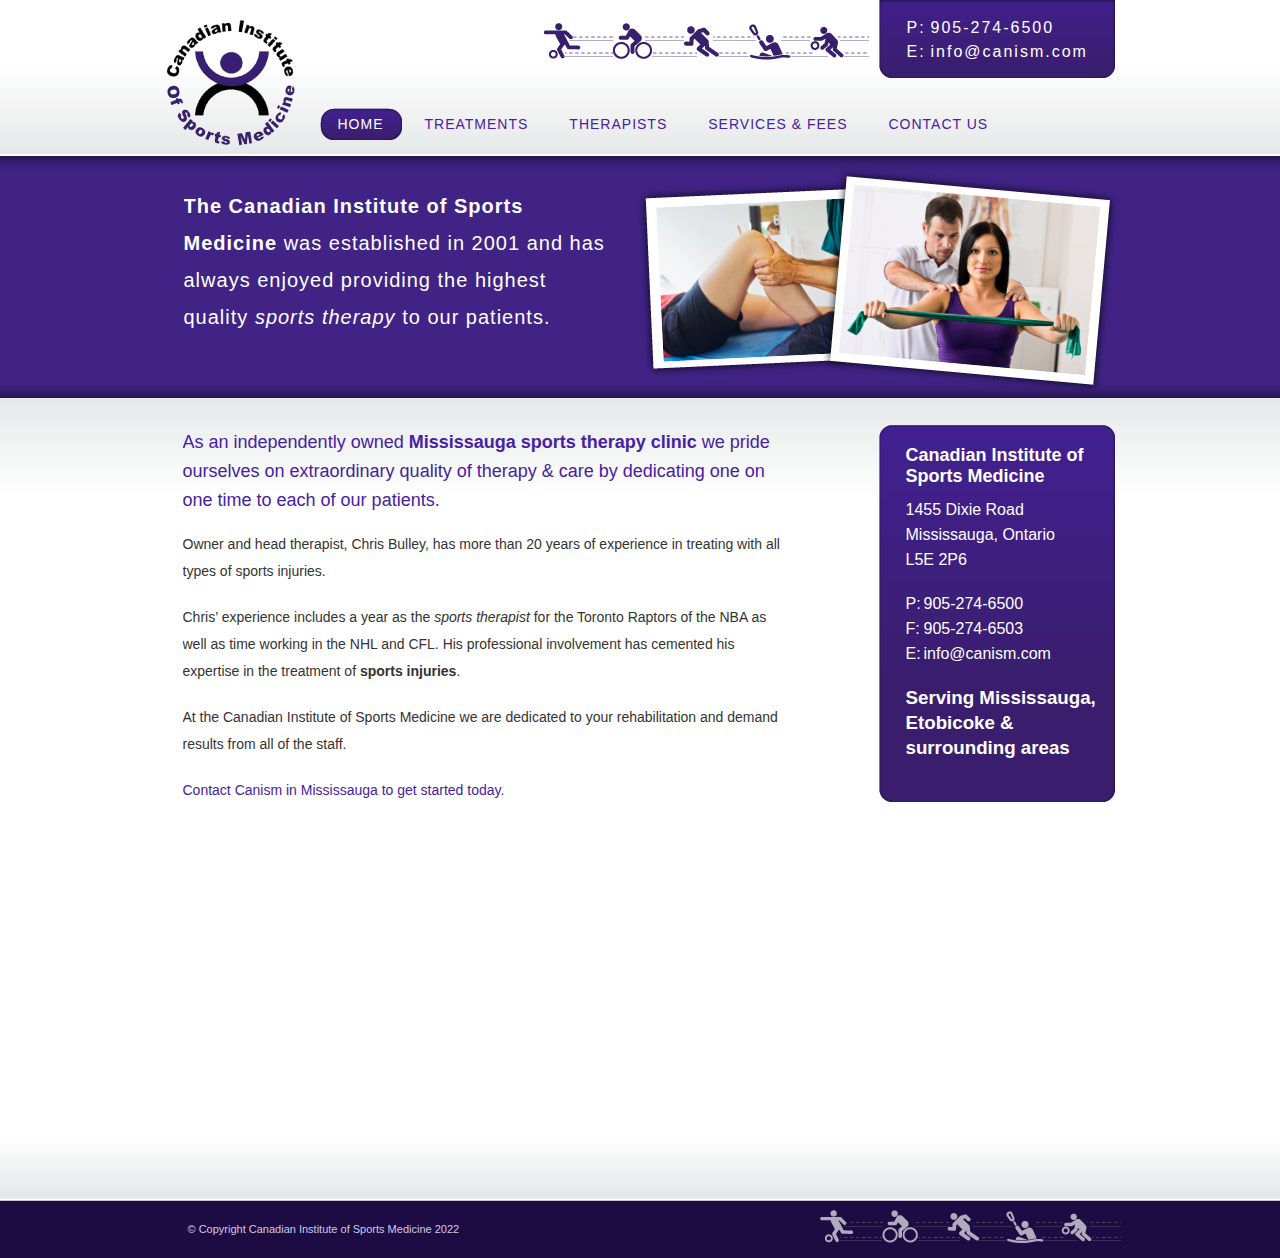
<file: index.html>
<!DOCTYPE html PUBLIC "-//W3C//DTD XHTML 1.0 Strict//EN" "http://www.w3.org/TR/xhtml1/DTD/xhtml1-strict.dtd">
<html xmlns="http://www.w3.org/1999/xhtml">
<head>
	<meta http-equiv="Content-Type" content="text/html; charset=utf-8" />
	<title>Physiotherapy in Mississauga - Canadian Institute of Sports Medicine</title>
	<meta name="description" content="Canadian Institute of Sports Medicine sports injury & physiotherapy clinic located in Mississauaga Ontario helping patients from back pain to massage therapy and much more." />
	<meta name="keywords" content="Canadian Institute of Sports Medicine, CANISM, sports therapy, sports injury clinic, Physiotherapy Clinic" />	
	<link rel="stylesheet" type="text/css" href="css/all.css" />
	<!--[if IE 6]><link rel="stylesheet" type="text/css" href="css/ie.css" /><![endif]-->
	<link rel="shortcut icon" href="favicon.ico" type="image/x-icon">
	<link rel="icon" href="favicon.ico" type="image/x-icon">
	<script type="text/javascript" src="js/jquery-1.4.4.min.js"></script>
	<script type="text/javascript" src="js/main.js"></script>
	<script>console.log("Emran is awesome");</script>
	
</head>
<body>
	<div id="header">
		<div class="holder">
			<h1 class="logo"><a href="http://www.canism.com/" title="Canadian Institute Of Sports Medicine">Canadian Institute Of Sports Medicine - Physiotherapy in Mississauga</a></h1>
			<div class="contact-box">
				<dl>
					<dt>P:</dt>
					<dd>905-274-6500</dd>
					<dt>E:</dt>
					<dd><a href="mailto:&#105;&#110;&#102;&#111;&#064;&#099;&#097;&#110;&#105;&#115;&#109;&#046;&#099;&#111;&#109;" title="Email the Canadian Institute Of Sports Medicine">&#105;&#110;&#102;&#111;&#064;&#099;&#097;&#110;&#105;&#115;&#109;&#046;&#099;&#111;&#109;</a></dd>
				</dl>
				<div class="b">&nbsp;</div>
			</div>
			<ul class="sport-ico">
				<li class="football"><a>football</a></li>
				<li class="cycling"><a>cycling</a></li>
				<li class="athletics"><a>athletics</a></li>
				<li class="canoe"><a>canoe</a></li>
				<li class="backetball"><a>basketball</a></li>
			</ul>
			<ul id="nav">
				<li class="active"><a href="http://www.canism.com/" title="Canadian Institute Of Sports Medicine"><span>Home</span></a></li>
				<li><a href="http://www.canism.com/treatments.html" title="Canadian Institute Of Sports Medicine - Treatments"><span>Treatments</span></a></li>
				<li><a href="http://www.canism.com/therapists.html" title="Canadian Institute Of Sports Medicine - Therapists"><span>Therapists</span></a></li>
				<li><a href="http://www.canism.com/services.html" title="Canadian Institute Of Sports Medicine - Services and Fees"><span>Services &amp; Fees</span></a></li>
				<li><a href="http://www.canism.com/contact.html" title="Canadian Institute Of Sports Medicine - Contact Us"><span>Contact Us</span></a></li>
			</ul>
		</div>
	</div>
	<div class="intro">
		<div class="frame">
			<div class="holder">
				<div class="slide">
					<a title="Massage Therapy"><img class="style1" src="images/massage-therapy.png" width="281" height="204" alt="Massage Therapy" /></a>
					<a title="Sports Physiotherapist"><img class="style2" src="images/sports-physiotherapist.png" width="302" height="229" alt="Physiotherapy in Mississauga" /></a>
				</div>
				<div class="txt">
					
					<p><strong>The Canadian Institute of Sports Medicine</strong> was established in 2001 and has always enjoyed providing the highest quality <em>sports therapy</em> to our patients.</p>
				
				</div>
			</div>
		</div>
	</div>
	<div id="main">
		<div class="main-frame">
			<div class="main-holder">
				<div class="container1">
					<div class="aside">
						<div class="t">&nbsp;</div>
						<div class="c">
							
							<div class="holder">
								<h2>Canadian Institute of Sports Medicine</h2>
								<address>
									1455 Dixie Road<br/>
									Mississauga, Ontario<br/>
									L5E 2P6
								</address>
								<dl class="contact">
									<dt>P:</dt>
									<dd>905-274-6500</dd>
									<dt>F:</dt>
									<dd>905-274-6503</dd>
									<dt>E:</dt>
									<dd><a href="mailto:&#105;&#110;&#102;&#111;&#064;&#099;&#097;&#110;&#105;&#115;&#109;&#046;&#099;&#111;&#109;" title="Email the Canadian Institute of Sports Medicine">&#105;&#110;&#102;&#111;&#064;&#099;&#097;&#110;&#105;&#115;&#109;&#046;&#099;&#111;&#109;</a></dd>
								</dl>
								<h3>Serving Mississauga, Etobicoke & surrounding areas</h3>
							</div>
						
						</div>
						<div class="b">&nbsp;</div>
					</div>
					<div class="txt">
						
						<div class="mark">
							<p>As an independently owned <strong>Mississauga sports therapy clinic</strong> we pride ourselves on extraordinary quality of therapy & care by dedicating one on one time to each of our patients.</p>
						</div>
						<p>Owner and head therapist, Chris Bulley, has more than 20 years of experience in treating with all types of sports injuries. </p>
						
						<p>Chris&rsquo; experience includes a year as the <em>sports therapist</em> for the Toronto Raptors of the NBA as well as time working in the NHL and CFL. 
						His professional involvement has cemented his expertise in the treatment of <strong>sports injuries</strong>.</p>
												
						<p>At the Canadian Institute of Sports Medicine we are dedicated to your rehabilitation and demand results from all of the staff.</p>
					
					
						<p><a href="http://www.canism.com/contact.html">Contact Canism in Mississauga to get started today.</a></p>
						<iframe width="560" height="315" src="https://www.youtube.com/embed/F2PivvGd1mI" frameborder="0" allowfullscreen></iframe>	
					</div>
				</div>
			</div>
		</div>
	</div>
	<div id="footer">
		<ul class="sport2">
			<li class="football"><a>football</a></li>
			<li class="cycling"><a>cycling</a></li>
			<li class="athletics"><a>athletics</a></li>
			<li class="canoe"><a>canoe</a></li>
			<li class="backetball"><a>basketball</a></li>
		</ul>
		<span>&copy; Copyright </span>
		<ul class="listing">
			<li><a href="http://www.canism.com/" title="Canadian Institute of Sports Medicine">Canadian Institute of Sports Medicine 2022</a></li>
		</ul>
	</div>

<script type="text/javascript">
  var _gaq = _gaq || [];
  _gaq.push(['_setAccount', 'UA-23993727-1']);
  _gaq.push(['_trackPageview']);

  (function() {
    var ga = document.createElement('script'); ga.type = 'text/javascript'; ga.async = true;
    ga.src = ('https:' == document.location.protocol ? 'https://ssl' : 'http://www') + '.google-analytics.com/ga.js';
    var s = document.getElementsByTagName('script')[0]; s.parentNode.insertBefore(ga, s);
  })();
</script>

</body>
</html>
</file>
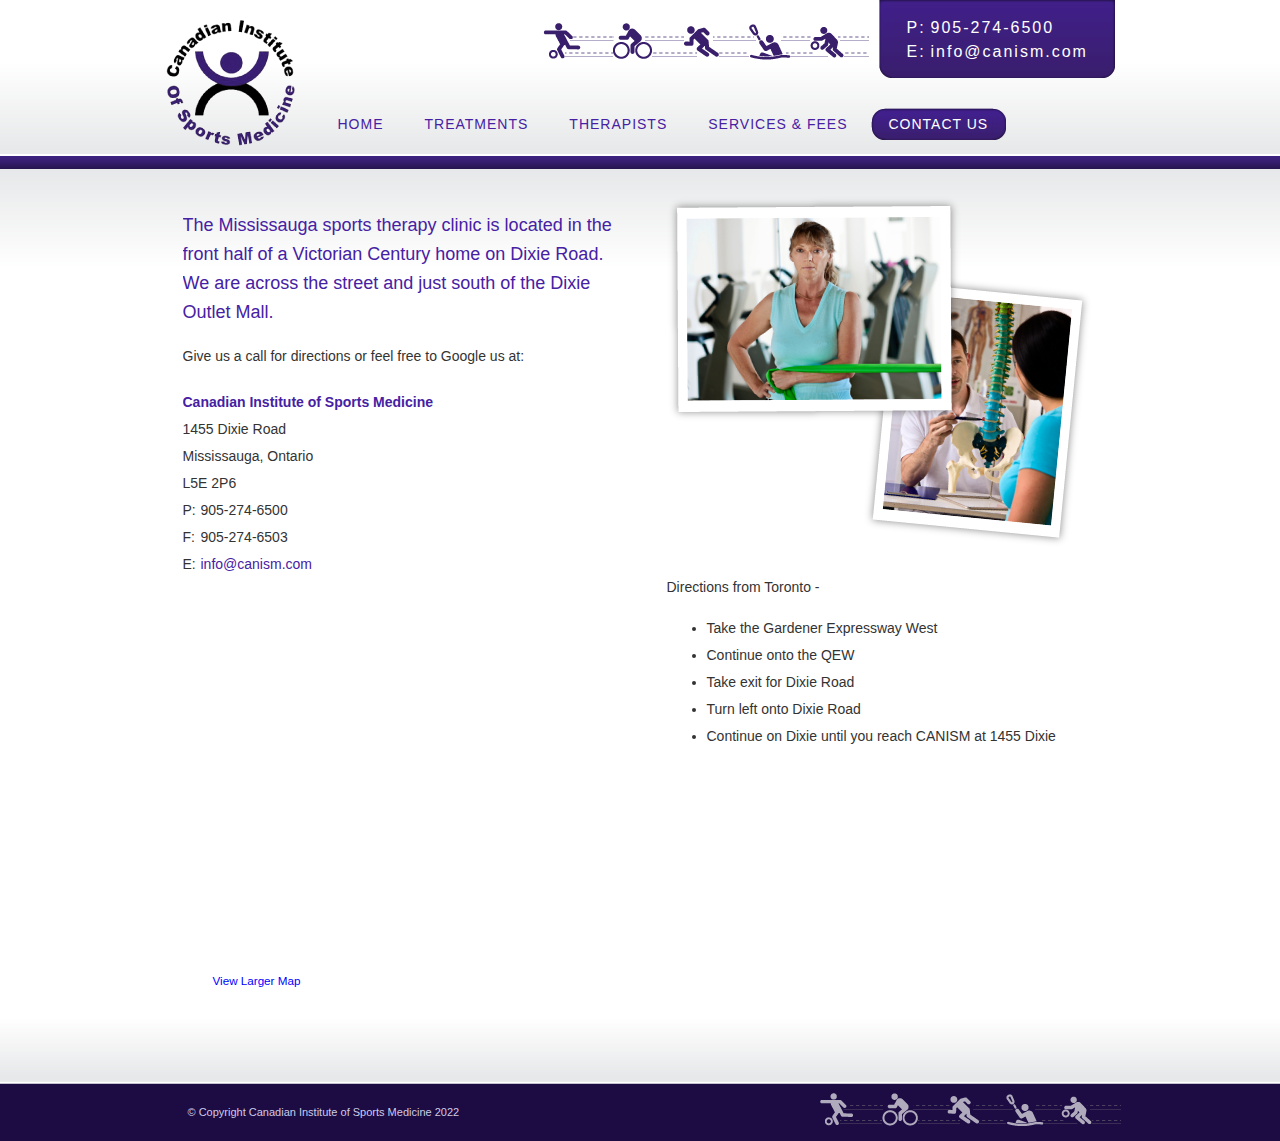
<file: contact.html>
<!DOCTYPE html PUBLIC "-//W3C//DTD XHTML 1.0 Strict//EN" "http://www.w3.org/TR/xhtml1/DTD/xhtml1-strict.dtd">
<html xmlns="http://www.w3.org/1999/xhtml">
<head>
	<meta http-equiv="Content-Type" content="text/html; charset=utf-8" />
	<title>Contact Physiotherapy in Mississauga</title>
	<meta name="description" content="Canadian Institute of Sports Medicine is located at 1455 Dixie Road, Mississauga, Ontario, L5E 2P6." />
	<meta name="keywords" content="Canadian Institute of Sports Medicine, CANISM, sports therapy, sports injury clinic, Physiotherapy Clinic" />
	<link rel="stylesheet" type="text/css" href="css/all.css" />
	<!--[if IE 6]><link rel="stylesheet" type="text/css" href="css/ie.css" /><![endif]-->
	<link rel="shortcut icon" href="http://www.canism.com/favicon.ico" type="image/x-icon">
	<link rel="icon" href="http://www.canism.com/favicon.ico" type="image/x-icon">
	<script type="text/javascript" src="js/jquery-1.4.4.min.js"></script>
	<script type="text/javascript" src="js/main.js"></script>
</head>
<body>
	<div id="header">
		<div class="holder">
			<h1 class="logo"><a href="http://www.canism.com/" title="Canadian Institute Of Sports Medicine">Canadian Institute Of Sports Medicine - Physiotherapy in Mississauga</a></h1>
			<div class="contact-box">
				<dl>
					<dt>P:</dt>
					<dd>905-274-6500</dd>
					<dt>E:</dt>
					<dd><a href="mailto:&#105;&#110;&#102;&#111;&#064;&#099;&#097;&#110;&#105;&#115;&#109;&#046;&#099;&#111;&#109;" title="Email the Canadian Institute Of Sports Medicine">&#105;&#110;&#102;&#111;&#064;&#099;&#097;&#110;&#105;&#115;&#109;&#046;&#099;&#111;&#109;</a></dd>
				</dl>
				<div class="b">&nbsp;</div>
			</div>
			<ul class="sport-ico">
				<li class="football"><a>football</a></li>
				<li class="cycling"><a>cycling</a></li>
				<li class="athletics"><a>athletics</a></li>
				<li class="canoe"><a>canoe</a></li>
				<li class="backetball"><a>basketball</a></li>
			</ul>
			<ul id="nav">
				<li><a href="http://www.canism.com/" title="Canadian Institute Of Sports Medicine - Home"><span>Home</span></a></li>
				<li><a href="http://www.canism.com/treatments.html" title="Canadian Institute Of Sports Medicine - Treatments"><span>Treatments</span></a></li>
				<li><a href="http://www.canism.com/therapists.html" title="Canadian Institute Of Sports Medicine - Therapists"><span>Therapists</span></a></li>
				<li><a href="http://www.canism.com/services.html" title="Canadian Institute Of Sports Medicine - Services and Fees"><span>Services &amp; Fees</span></a></li>
				<li class="active"><a href="http://www.canism.com/contact.html" title="Canadian Institute Of Sports Medicine - Contact Us"><span>Contact Us</span></a></li>
			</ul>
		</div>
	</div>
	<div class="intro">
		<div class="frame">
			<div class="holder"></div>
		</div>
	</div>
	<div id="main">
		<div class="main-frame">
			<div class="main-holder">
				<div class="container5">
					<div class="slide">
						<a title="band stretch"><img class="pr" src="images/mississauga-sports-therapy.png" width="295" height="226" alt="Mississauga Sports Therapy" /></a>
						<a title="spinal column"><img class="style10" src="images/mississauga-athletic-therapy.png" width="229" height="274" alt="Mississauga Athletic Therapy" /></a>
					<div style="clear:both;"></div>
											
						<br/>Directions from Toronto - <br/>
						<ul>
						<li>Take the Gardener Expressway West</li>
						<li>Continue onto the QEW</li>
						<li>Take exit for Dixie Road</li>
						<li>Turn left onto Dixie Road</li>
						<li>Continue on Dixie until you reach CANISM at 1455 Dixie</li>
						</ul>
					</div>
					<div class="txt">
						<div class="mark">
							<p>The Mississauga sports therapy clinic is located in the front half of a Victorian Century home on Dixie Road. We are across the street and just south of the Dixie Outlet Mall.</p>
						</div>
						<p>Give us a call for directions or feel free to Google us at:</p>
						<h3><a href="http://maps.google.com/maps?f=q&source=s_q&hl=en&geocode=&q=1455+Dixie+Road+Mississauga,+Ontario+L5E+2P6&sll=37.09024,-85.605469&sspn=68.558336,52.734375&ie=UTF8&hq=&hnear=1455+Dixie+Rd,+Mississauga,+Peel+Regional+Municipality,+Ontario+L5E+2P5,+Canada&ll=43.592584,-79.562699&spn=0.007848,0.006437&t=h&z=17" title="Map" target="_blank">Canadian Institute of Sports Medicine</a></h3>
						<address>
							<span>1455 Dixie Road</span>
							<span>Mississauga, Ontario</span>
							<span>L5E 2P6</span>
						</address>
						<dl>
							<dt>P:</dt>
							<dd>905-274-6500</dd>
							<dt>F:</dt>
							<dd>905-274-6503</dd>
							<dt>E:</dt>
							<dd><a href="mailto:&#105;&#110;&#102;&#111;&#064;&#099;&#097;&#110;&#105;&#115;&#109;&#046;&#099;&#111;&#109;" title="Email the Canadian Institute of Sports Medicine">&#105;&#110;&#102;&#111;&#064;&#099;&#097;&#110;&#105;&#115;&#109;&#046;&#099;&#111;&#109;</a></dd>
						</dl>

						<div style="padding: 30px;">
							<iframe width="425" height="350" frameborder="0" scrolling="no" marginheight="0" marginwidth="0" src="http://maps.google.com/maps?f=q&amp;source=s_q&amp;hl=en&amp;geocode=&amp;q=1455+Dixie+Road+Mississauga,+Ontario+L5E+2P6&amp;sll=37.09024,-85.605469&amp;sspn=68.558336,52.734375&amp;ie=UTF8&amp;hq=&amp;hnear=1455+Dixie+Rd,+Mississauga,+Peel+Regional+Municipality,+Ontario+L5E+2P5,+Canada&amp;t=h&amp;z=14&amp;vpsrc=0&amp;ll=43.592584,-79.562699&amp;output=embed"></iframe><br />
							<small><a href="http://maps.google.com/maps?f=q&amp;source=embed&amp;hl=en&amp;geocode=&amp;q=1455+Dixie+Road+Mississauga,+Ontario+L5E+2P6&amp;sll=37.09024,-85.605469&amp;sspn=68.558336,52.734375&amp;ie=UTF8&amp;hq=&amp;hnear=1455+Dixie+Rd,+Mississauga,+Peel+Regional+Municipality,+Ontario+L5E+2P5,+Canada&amp;t=h&amp;z=14&amp;vpsrc=0&amp;ll=43.592584,-79.562699" style="color:#0000FF;text-align:left">View Larger Map</a></small>
						</div>

					</div>
				</div>
			</div>
		</div>
	</div>
	<div id="footer">
		<ul class="sport2">
			<li class="football"><a>football</a></li>
			<li class="cycling"><a>cycling</a></li>
			<li class="athletics"><a>athletics</a></li>
			<li class="canoe"><a>canoe</a></li>
			<li class="backetball"><a>basketball</a></li>
		</ul>
		<span>&copy; Copyright </span>
		<ul class="listing">
			<li><a href="http://www.canism.com/" title="Canadian Institute of Sports Medicine">Canadian Institute of Sports Medicine 2022</a></li>
		</ul>
	</div>

<script type="text/javascript">
  var _gaq = _gaq || [];
  _gaq.push(['_setAccount', 'UA-23993727-1']);
  _gaq.push(['_trackPageview']);

  (function() {
    var ga = document.createElement('script'); ga.type = 'text/javascript'; ga.async = true;
    ga.src = ('https:' == document.location.protocol ? 'https://ssl' : 'http://www') + '.google-analytics.com/ga.js';
    var s = document.getElementsByTagName('script')[0]; s.parentNode.insertBefore(ga, s);
  })();
</script>

</body>
</html>
</file>
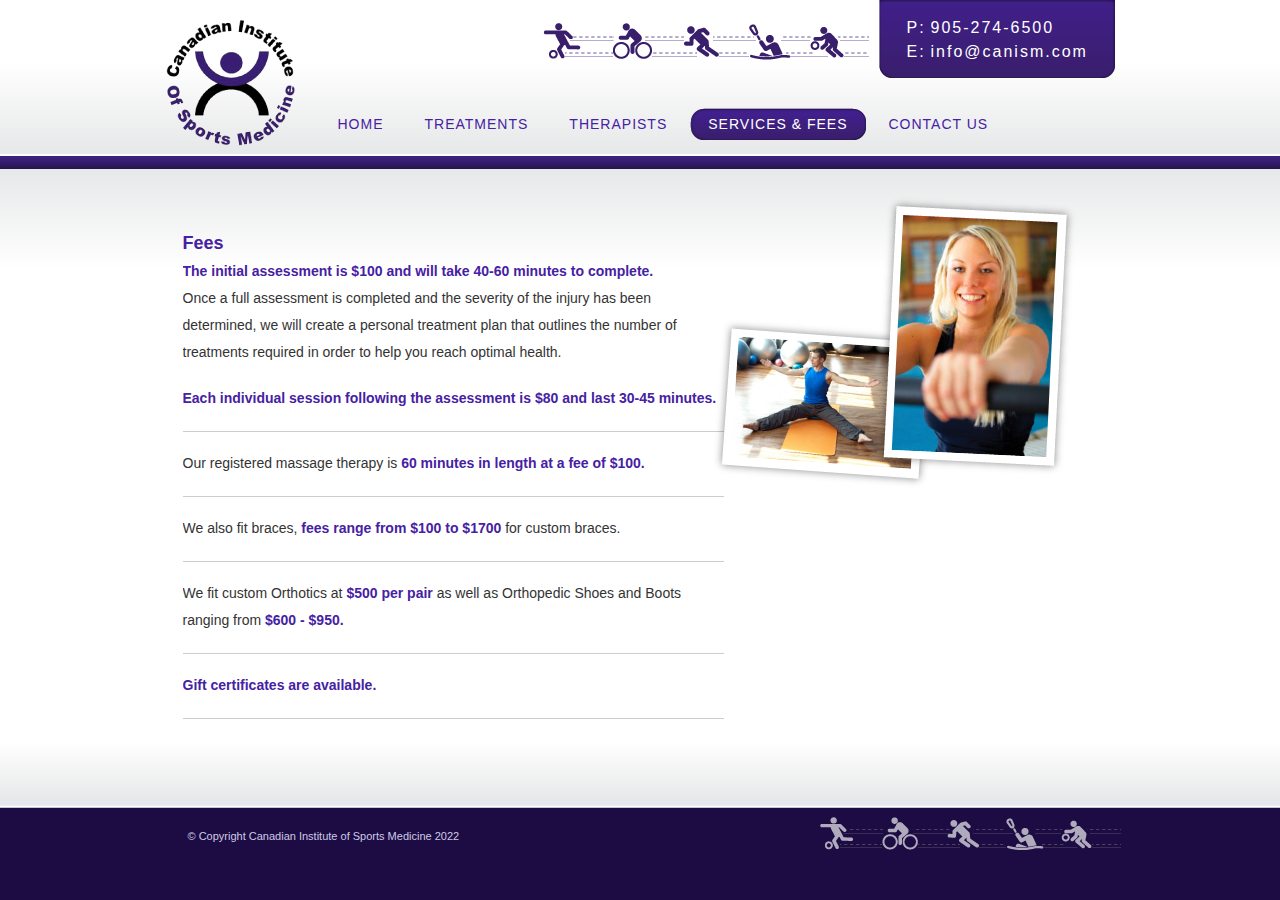
<file: services.html>
<!DOCTYPE html PUBLIC "-//W3C//DTD XHTML 1.0 Strict//EN" "http://www.w3.org/TR/xhtml1/DTD/xhtml1-strict.dtd">
<html xmlns="http://www.w3.org/1999/xhtml">
<head>
	<meta http-equiv="Content-Type" content="text/html; charset=utf-8" />
	<title>Athletic Therapy - Canadian Institute of Sports Medicine</title>
	<meta name="description" content="Canadian Institute of Sports Medicine is the first clinic to offer membership to its clients." />
	<meta name="keywords" content="Canadian Institute of Sports Medicine, CANISM, sports therapy, sports injury clinic, Physiotherapy Clinic" />	
	<link rel="stylesheet" type="text/css" href="css/all.css" />
	<!--[if IE 6]><link rel="stylesheet" type="text/css" href="css/ie.css" /><![endif]-->
	<link rel="shortcut icon" href="http://www.canism.com/favicon.ico" type="image/x-icon">
	<link rel="icon" href="http://www.canism.com/favicon.ico" type="image/x-icon">
	<script type="text/javascript" src="js/jquery-1.4.4.min.js"></script>
	<script type="text/javascript" src="js/main.js"></script>
</head>
<body>
	<div id="header">
		<div class="holder">
			<h1 class="logo"><a href="http://www.canism.com/" title="Canadian Institute Of Sports Medicine">Canadian Institute Of Sports Medicine - Physiotherapy in Mississauga</a></h1>
			<div class="contact-box">
				<dl>
					<dt>P:</dt>
					<dd>905-274-6500</dd>
					<dt>E:</dt>
					<dd><a href="mailto:&#105;&#110;&#102;&#111;&#064;&#099;&#097;&#110;&#105;&#115;&#109;&#046;&#099;&#111;&#109;" title="Email the Canadian Institute Of Sports Medicine">&#105;&#110;&#102;&#111;&#064;&#099;&#097;&#110;&#105;&#115;&#109;&#046;&#099;&#111;&#109;</a></dd>
				</dl>
				<div class="b">&nbsp;</div>
			</div>
			<ul class="sport-ico">
				<li class="football"><a>football</a></li>
				<li class="cycling"><a>cycling</a></li>
				<li class="athletics"><a>athletics</a></li>
				<li class="canoe"><a>canoe</a></li>
				<li class="backetball"><a>basketball</a></li>
			</ul>
			<ul id="nav">
				<li><a href="http://www.canism.com/" title="Canadian Institute Of Sports Medicine - Home"><span>Home</span></a></li>
				<li><a href="http://www.canism.com/treatments.html" title="Canadian Institute Of Sports Medicine - Treatments"><span>Treatments</span></a></li>
				<li><a href="http://www.canism.com/therapists.html" title="Canadian Institute Of Sports Medicine - Therapists"><span>Therapists</span></a></li>
				<li class="active"><a href="http://www.canism.com/services.html" title="Canadian Institute Of Sports Medicine - Services and Fees"><span>Services &amp; Fees</span></a></li>
				<li><a href="http://www.canism.com/contact.html" title="Canadian Institute Of Sports Medicine - Contact Us"><span>Contact Us</span></a></li>
			</ul>
		</div>
	</div>
	<div class="intro">
		<div class="frame">
			<div class="holder"></div>
		</div>
	</div>
	<div id="main">
		<div class="main-frame">
			<div class="main-holder">			
				<div class="container4">
					<div class="slide">
						<a title="Massage Therapy Etobicoke"><img class="style8" src="images/massage-therapy-etobicoke.png" width="226" height="169" alt="Massage Therapy Etobicoke" /></a>
						<a title="Sports Physiotherapy"><img class="style9" src="images/sports-physiotherapy.png" width="203" height="280" alt="Sports Physiotherapy" /></a>
					</div>
					<div class="txt1">
						<h2>Fees</h2>
						<strong class="violet">The initial assessment is $100 and will take 40-60 minutes to complete.</strong>
						<p>Once a full assessment is completed and the severity of the injury has been determined, we will create a personal treatment plan that outlines the number of treatments required in order to help you reach optimal health.</p>
						<p><strong class="violet">Each individual session following the assessment is $80 and last 30-45 minutes.</strong></p>
						<hr />
						<p>Our registered massage therapy is <strong class="violet">60 minutes in length at a fee of $100.</strong></p>
						<hr />
						<p>We also fit braces, <strong class="violet">fees range from $100 to $1700</strong> for custom braces.</p>
						<hr />
						<p>We fit custom Orthotics at <strong class="violet">$500 per pair</strong> as well as Orthopedic Shoes and Boots ranging from <strong class="violet">$600 - $950.</strong></p>
						<hr />
						<p><strong class="violet">Gift certificates are available.</strong></p>
						<hr />
					</div>
				</div>		
			</div>
		</div>
	</div>
	<div id="footer">
		<ul class="sport2">
			<li class="football"><a>football</a></li>
			<li class="cycling"><a>cycling</a></li>
			<li class="athletics"><a>athletics</a></li>
			<li class="canoe"><a>canoe</a></li>
			<li class="backetball"><a>basketball</a></li>
		</ul>
		<span>&copy; Copyright </span>
		<ul class="listing">
			<li><a href="http://www.canism.com/" title="Canadian Institute of Sports Medicine">Canadian Institute of Sports Medicine 2022</a></li>
		</ul>
	</div>

<script type="text/javascript">
  var _gaq = _gaq || [];
  _gaq.push(['_setAccount', 'UA-23993727-1']);
  _gaq.push(['_trackPageview']);

  (function() {
    var ga = document.createElement('script'); ga.type = 'text/javascript'; ga.async = true;
    ga.src = ('https:' == document.location.protocol ? 'https://ssl' : 'http://www') + '.google-analytics.com/ga.js';
    var s = document.getElementsByTagName('script')[0]; s.parentNode.insertBefore(ga, s);
  })();
</script>

</body>
</html>
</file>
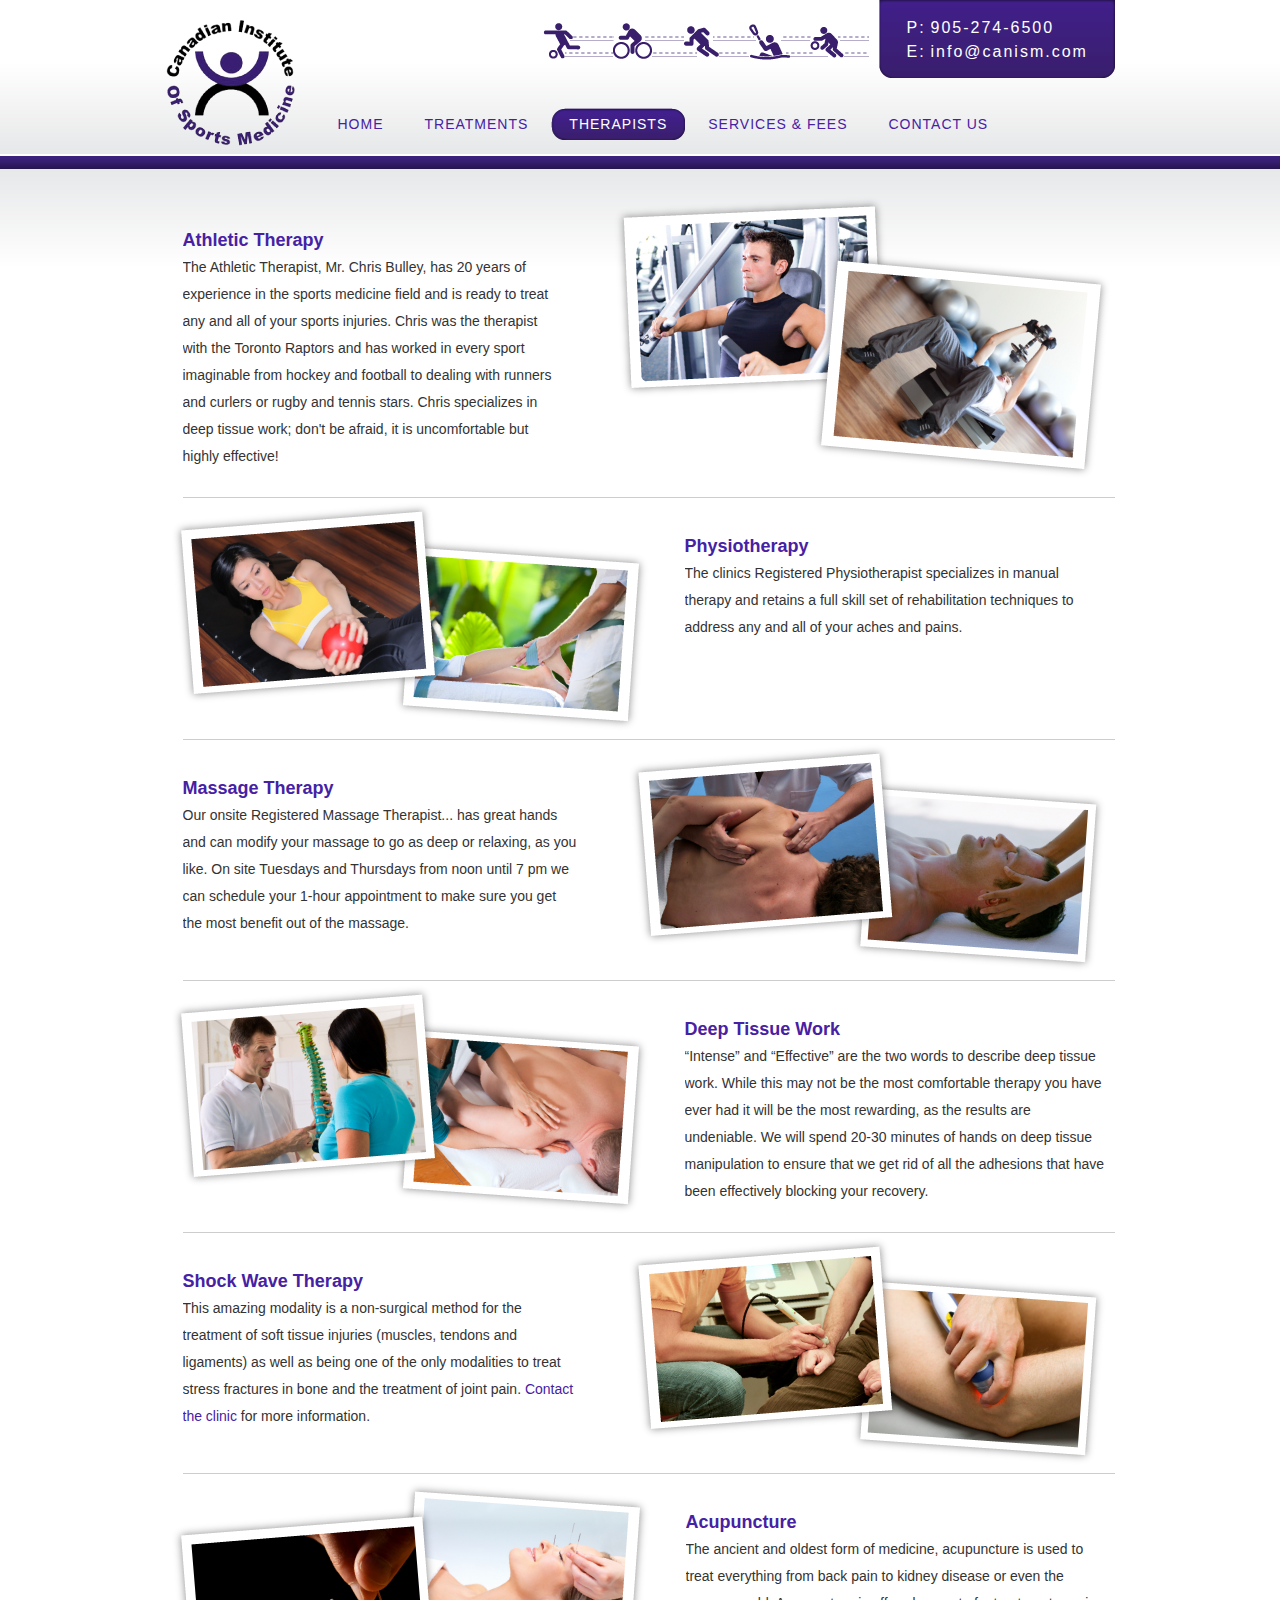
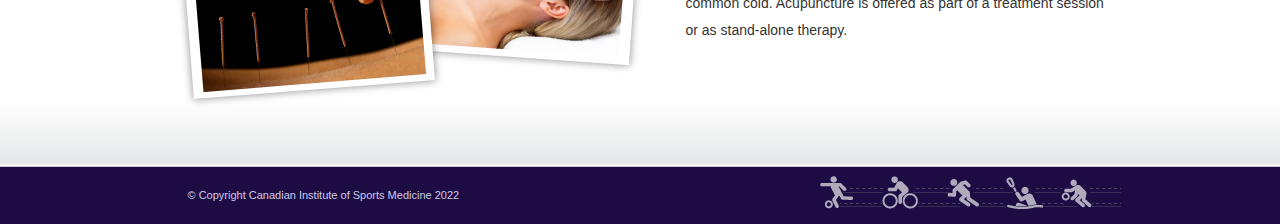
<file: therapists.html>
<!DOCTYPE html PUBLIC "-//W3C//DTD XHTML 1.0 Strict//EN" "http://www.w3.org/TR/xhtml1/DTD/xhtml1-strict.dtd">
<html xmlns="http://www.w3.org/1999/xhtml">
<head>
	<meta http-equiv="Content-Type" content="text/html; charset=utf-8" />
	<title>Sports Theraphy - Canadian Institute of Sports Medicine</title>
	<meta name="description" content="Chris Bulley the athletic therapist has 20 years of experience helping patients with physiotherapy and sports injuries." />
	<meta name="keywords" content="Canadian Institute of Sports Medicine, CANISM, sports therapy, sports injury clinic, Physiotherapy Clinic" />	
	<link rel="stylesheet" type="text/css" href="css/all.css" />
	<!--[if IE 6]><link rel="stylesheet" type="text/css" href="css/ie.css" /><![endif]-->
	<link rel="shortcut icon" href="http://www.canism.com/favicon.ico" type="image/x-icon">
	<link rel="icon" href="http://www.canism.com/favicon.ico" type="image/x-icon">
	<script type="text/javascript" src="js/jquery-1.4.4.min.js"></script>
	<script type="text/javascript" src="js/main.js"></script>
</head>
<body>
	<div id="header">
		<div class="holder">
			<h1 class="logo"><a href="http://www.canism.com/" title="Canadian Institute Of Sports Medicine">Canadian Institute Of Sports Medicine - Physiotherapy in Mississauga</a></h1>
			<div class="contact-box">
				<dl>
					<dt>P:</dt>
					<dd>905-274-6500</dd>
					<dt>E:</dt>
					<dd><a href="mailto:&#105;&#110;&#102;&#111;&#064;&#099;&#097;&#110;&#105;&#115;&#109;&#046;&#099;&#111;&#109;" title="Email the Canadian Institute Of Sports Medicine">&#105;&#110;&#102;&#111;&#064;&#099;&#097;&#110;&#105;&#115;&#109;&#046;&#099;&#111;&#109;</a></dd>
				</dl>
				<div class="b">&nbsp;</div>
			</div>
			<ul class="sport-ico">
				<li class="football"><a>football</a></li>
				<li class="cycling"><a>cycling</a></li>
				<li class="athletics"><a>athletics</a></li>
				<li class="canoe"><a>canoe</a></li>
				<li class="backetball"><a>basketball</a></li>
			</ul>
			<ul id="nav">
				<li><a href="http://www.canism.com/" title="Canadian Institute Of Sports Medicine - Home"><span>Home</span></a></li>
				<li><a href="http://www.canism.com/treatments.html" title="Canadian Institute Of Sports Medicine - Treatments"><span>Treatments</span></a></li>
				<li class="active"><a href="http://www.canism.com/therapists.html" title="Canadian Institute Of Sports Medicine - Therapists"><span>Therapists</span></a></li>
				<li><a href="http://www.canism.com/services.html" title="Canadian Institute Of Sports Medicine - Services and Fees"><span>Services &amp; Fees</span></a></li>
				<li><a href="http://www.canism.com/contact.html" title="Canadian Institute Of Sports Medicine - Contact Us"><span>Contact Us</span></a></li>
			</ul>
		</div>
	</div>
	<div class="intro">
		<div class="frame">
			<div class="holder"></div>
		</div>
	</div>
	<div id="main">
		<div class="main-frame">
			<div class="main-holder">
				<div class="container3">
					<div class="slide">
						<a title="Press Machine"><img src="images/img05.png" width="278" height="202" alt="Press Machine" /></a>
						<a title="Dumbbell Press"><img class="style3" src="images/img06.png" width="298" height="228" alt="Dumbbell Press" /></a>
					</div>
					<div class="txt">
						<h2>Athletic Therapy</h2>
						<p>The Athletic Therapist, Mr. Chris Bulley, has 20 years of experience in the sports medicine field and is ready to treat any and all of your sports injuries. Chris was the therapist with the Toronto Raptors and has worked in every sport imaginable from hockey and football to dealing with runners and curlers  or rugby and tennis stars. Chris specializes in deep tissue work; don't be afraid, it is uncomfortable but highly effective!</p>
					</div>
				</div>
				<hr />
				<div class="container3">
					<div class="slide slide-alignleft">
						<a title="Ball Exercise"><img class="pr" src="images/img07.png" width="274" height="202" alt="Ball Exercise" /></a>
						<a title="Ankle Therapy"><img class="style4" src="images/img08.png" width="256" height="193" alt="Ankle Therapy" /></a>
					</div>
					<div class="txt">
						<h2>Physiotherapy</h2>
						<p>The clinics Registered Physiotherapist specializes in manual therapy and retains a full skill set of rehabilitation techniques to address any and all of your aches and pains.</p>
					</div>
				</div>
				<hr />
				<div class="container3">
					<div class="slide">
						<a title="Shoulder Massage"><img class="pr" src="images/img09.png" width="273" height="202" alt="Shoulder Massage" /></a>
						<a title="Cranial Massage"><img class="style5" src="images/img10.png" width="255" height="193" alt="Cranial Massage" /></a>
					</div>
					<div class="txt">
						<h2>Massage Therapy</h2>
						<p>Our onsite Registered Massage Therapist... has great hands and can modify your massage to go as deep or relaxing, as you like. On site Tuesdays and Thursdays from noon until 7 pm we can schedule your 1-hour appointment to make sure you get the most benefit out of the massage.</p>
					</div>
				</div>
				<hr />
				<div class="container3">
					<div class="slide slide-alignleft">
						<a title="Spine Explanation"><img class="pr" src="images/img11.png" width="274" height="202" alt="Spine Explanation" /></a>
						<a title="Deep Tissue Shoulder Work"><img class="style4" src="images/img12.png" width="256" height="193" alt="Deep Tissue Shoulder Work" /></a>
					</div>
					<div class="txt">
						<h2>Deep Tissue Work</h2>
						<p>&ldquo;Intense&rdquo; and &ldquo;Effective&rdquo; are the two words to describe deep tissue work. While this may not be the most comfortable therapy you have ever had it will be the most rewarding, as the results are undeniable. We will spend 20-30 minutes of hands on deep tissue manipulation to ensure that we get rid of all the adhesions that have been effectively blocking your recovery.</p>
					</div>
				</div>
				<hr />
				<div class="container3">
					<div class="slide">
						<a title="Wrist Therapy"><img class="pr" src="images/img13.png" width="273" height="202" alt="Wrist Therapy" /></a>
						<a title="Elbow Therapy"><img class="style5" src="images/img14.png" width="255" height="193" alt="Elbow Therapy" /></a>
					</div>
					<div class="txt">
						<h2>Shock Wave Therapy</h2>
						<p>This amazing modality is a non-surgical method for the treatment of soft tissue injuries (muscles, tendons and ligaments) as well as being one of the only modalities to treat stress fractures in bone and the treatment of joint pain. <a href="contact.html" title="Contact The Canadian Institute Of Sports Medicine">Contact the clinic</a> for more information.</p>
					</div>
				</div>
				<hr />
				<div class="container3">
					<div class="slide slide-alignleft">
						<a title="accupunctre needles"><img class="pr style6" src="images/img15.png" width="274" height="202" alt="accupunctre needles" /></a>
						<a title="facial accupunctre"><img class="style7" src="images/img16.png" width="256" height="193" alt="facial accupunctre" /></a>
					</div>
					<div class="txt">
						<h2>Acupuncture</h2>
						<p>The ancient and oldest form of medicine, acupuncture is used to treat everything from back pain to kidney disease or even the common cold. Acupuncture is offered as part of a treatment session or as stand-alone therapy.</p>
					</div>
				</div>
			</div>
		</div>
	</div>
	<div id="footer">
		<ul class="sport2">
			<li class="football"><a>football</a></li>
			<li class="cycling"><a>cycling</a></li>
			<li class="athletics"><a>athletics</a></li>
			<li class="canoe"><a>canoe</a></li>
			<li class="backetball"><a>basketball</a></li>
		</ul>
		<span>&copy; Copyright </span>
		<ul class="listing">
			<li><a href="http://www.canism.com/" title="Canadian Institute of Sports Medicine">Canadian Institute of Sports Medicine 2022</a></li>
		</ul>
	</div>

<script type="text/javascript">
  var _gaq = _gaq || [];
  _gaq.push(['_setAccount', 'UA-23993727-1']);
  _gaq.push(['_trackPageview']);

  (function() {
    var ga = document.createElement('script'); ga.type = 'text/javascript'; ga.async = true;
    ga.src = ('https:' == document.location.protocol ? 'https://ssl' : 'http://www') + '.google-analytics.com/ga.js';
    var s = document.getElementsByTagName('script')[0]; s.parentNode.insertBefore(ga, s);
  })();
</script>

</body>
</html>
</file>
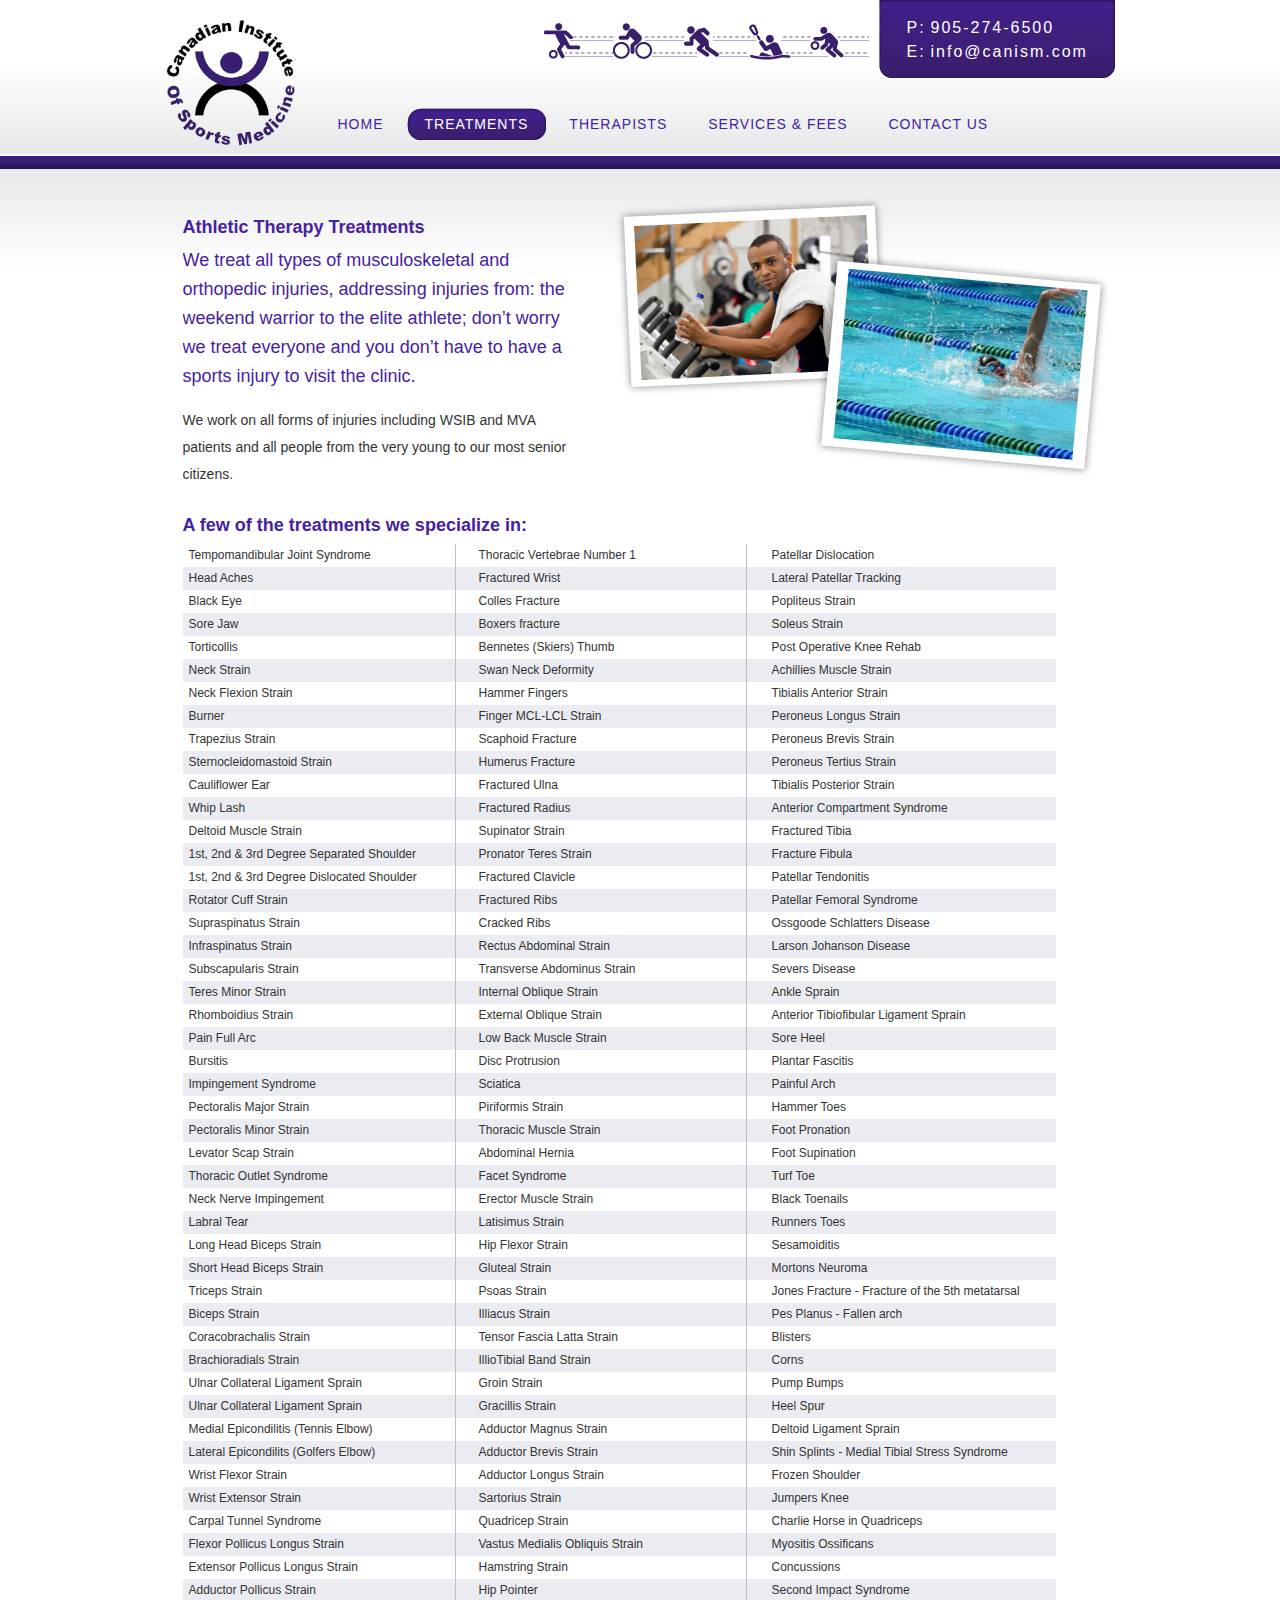
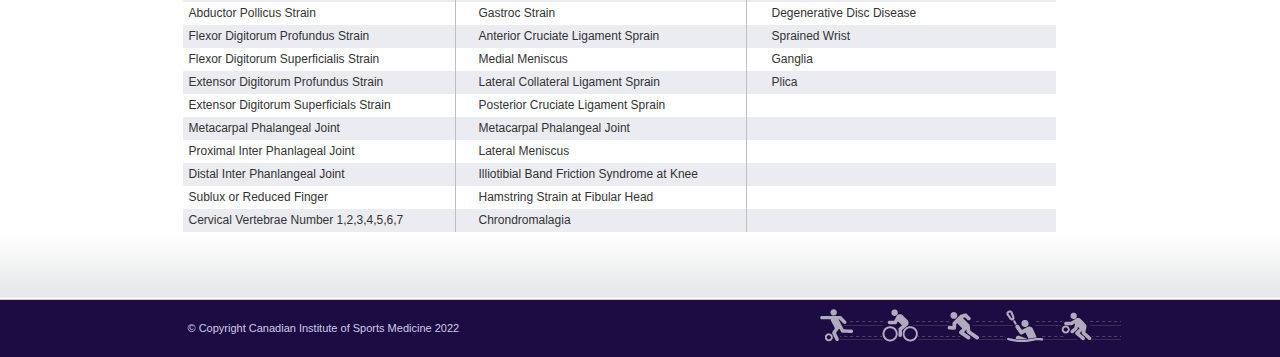
<file: treatments.html>
<!DOCTYPE html PUBLIC "-//W3C//DTD XHTML 1.0 Strict//EN" "http://www.w3.org/TR/xhtml1/DTD/xhtml1-strict.dtd">
<html xmlns="http://www.w3.org/1999/xhtml">
<head>
	<meta http-equiv="Content-Type" content="text/html; charset=utf-8" />
	<title>Sports Physiotherapy Treatments - Canadian Institute of Sports Medicine</title>
	<meta name="description" content="Athletic therapy treatments are provided by Canadian Institute of Sports Medicine for physiotherapy & sports injuries." />
	<meta name="keywords" content="Canadian Institute of Sports Medicine, CANISM, sports therapy, sports injury clinic, Physiotherapy Clinic" />
	<link rel="stylesheet" type="text/css" href="css/all.css" />
	<!--[if IE 6]><link rel="stylesheet" type="text/css" href="css/ie.css" /><![endif]-->
	<link rel="shortcut icon" href="http://www.canism.com/favicon.ico" type="image/x-icon">
	<link rel="icon" href="http://www.canism.com/favicon.ico" type="image/x-icon">
	<script type="text/javascript" src="js/jquery-1.4.4.min.js"></script>
	<script type="text/javascript" src="js/main.js"></script>
</head>
<body>
	<div id="header">
		<div class="holder">
			<h1 class="logo"><a href="http://www.canism.com/" title="Canadian Institute Of Sports Medicine">Canadian Institute Of Sports Medicine - Physiotherapy in Mississauga</a></h1>
			<div class="contact-box">
				<dl>
					<dt>P:</dt>
					<dd>905-274-6500</dd>
					<dt>E:</dt>
					<dd><a href="mailto:&#105;&#110;&#102;&#111;&#064;&#099;&#097;&#110;&#105;&#115;&#109;&#046;&#099;&#111;&#109;" title="Email the Canadian Institute Of Sports Medicine">&#105;&#110;&#102;&#111;&#064;&#099;&#097;&#110;&#105;&#115;&#109;&#046;&#099;&#111;&#109;</a></dd>
				</dl>
				<div class="b">&nbsp;</div>
			</div>
			<ul class="sport-ico">
				<li class="football"><a>football</a></li>
				<li class="cycling"><a>cycling</a></li>
				<li class="athletics"><a>athletics</a></li>
				<li class="canoe"><a>canoe</a></li>
				<li class="backetball"><a>basketball</a></li>
			</ul>
			<ul id="nav">
				<li><a href="http://www.canism.com/" title="Canadian Institute Of Sports Medicine - Home"><span>Home</span></a></li>
				<li class="active"><a href="http://www.canism.com/treatments.html" title="Canadian Institute Of Sports Medicine - Treatments"><span>Treatments</span></a></li>
				<li><a href="http://www.canism.com/therapists.html" title="Canadian Institute Of Sports Medicine - Therapists"><span>Therapists</span></a></li>
				<li><a href="http://www.canism.com/services.html" title="Canadian Institute Of Sports Medicine - Services and Fees"><span>Services &amp; Fees</span></a></li>
				<li><a href="http://www.canism.com/contact.html" title="Canadian Institute Of Sports Medicine - Contact Us"><span>Contact Us</span></a></li>
			</ul>
		</div>
	</div>
	<div class="intro">
		<div class="frame">
			<div class="holder"></div>
		</div>
	</div>
	<div id="main">
		<div class="main-frame">
			<div class="main-holder">
				<div class="container2">
					<div class="slide">
						<a title="Athletic Therapist"><img src="images/athletic-therapist.png" width="278" height="201" alt="Athletic Therapist" /></a>
						<a title="Back Pain"><img class="style3" src="images/back-pain.png" width="298" height="228" alt="Back Pain" /></a>
					</div>
					<div class="txt">
						<h2>Athletic Therapy Treatments</h2>
						<div class="mark">
							
							<p>We treat all types of musculoskeletal and orthopedic injuries, addressing injuries from:  the weekend warrior to the elite athlete; don&rsquo;t worry we treat everyone and you don&rsquo;t have to have a sports injury to visit the clinic.</p>
						
						</div>
						<p>We work on all forms of injuries including WSIB and MVA patients and all people from the very young to our most senior citizens.</p>
					</div>
				</div>
				<h2>A few of the treatments we specialize in:</h2>
				<table class="table-list">
					<tr>
						<td class="style1">Tempomandibular Joint Syndrome</td>
						<td class="style2">Thoracic Vertebrae Number 1</td>
						<td class="style3">Patellar Dislocation</td>
					</tr>
					<tr class="grey">
						<td class="style1">Head Aches</td>
						<td class="style2">Fractured Wrist</td>
						<td class="style3">Lateral Patellar Tracking</td>
					</tr>
					<tr>
						<td class="style1">Black Eye</td>
						<td class="style2">Colles Fracture</td>
						<td class="style3">Popliteus Strain</td>
					</tr>
					<tr class="grey">
						<td class="style1">Sore Jaw</td>
						<td class="style2">Boxers fracture</td>
						<td class="style3">Soleus Strain</td>
					</tr>
					<tr>
						<td class="style1">Torticollis</td>
						<td class="style2">Bennetes (Skiers) Thumb</td>
						<td class="style3">Post Operative Knee Rehab</td>
					</tr>
					<tr class="grey">
						<td class="style1">Neck Strain</td>
						<td class="style2">Swan Neck Deformity</td>
						<td class="style3">Achillies Muscle Strain</td>
					</tr>
					<tr>
						<td class="style1">Neck Flexion Strain</td>
						<td class="style2">Hammer Fingers</td>
						<td class="style3">Tibialis Anterior Strain</td>
					</tr>
					<tr class="grey">
						<td class="style1">Burner</td>
						<td class="style2">Finger MCL-LCL Strain</td>
						<td class="style3">Peroneus Longus Strain</td>
					</tr>
					<tr>
						<td class="style1">Trapezius Strain</td>
						<td class="style2">Scaphoid Fracture</td>
						<td class="style3">Peroneus Brevis Strain</td>
					</tr>
					<tr class="grey">
						<td class="style1">Sternocleidomastoid Strain</td>
						<td class="style2">Humerus Fracture</td>
						<td class="style3">Peroneus Tertius Strain</td>
					</tr>
					<tr>
						<td class="style1">Cauliflower Ear</td>
						<td class="style2">Fractured Ulna</td>
						<td class="style3">Tibialis Posterior Strain</td>
					</tr>
					<tr class="grey">
						<td class="style1">Whip Lash</td>
						<td class="style2">Fractured Radius</td>
						<td class="style3">Anterior Compartment Syndrome</td>
					</tr>
					<tr>
						<td class="style1">Deltoid Muscle Strain</td>
						<td class="style2">Supinator Strain</td>
						<td class="style3">Fractured Tibia</td>
					</tr>
					<tr class="grey">
						<td class="style1">1st, 2nd &amp; 3rd Degree Separated Shoulder</td>
						<td class="style2">Pronator Teres Strain</td>
						<td class="style3">Fracture Fibula</td>
					</tr>
					<tr>
						<td class="style1">1st, 2nd &amp; 3rd Degree Dislocated Shoulder</td>
						<td class="style2">Fractured Clavicle</td>
						<td class="style3">Patellar Tendonitis</td>
					</tr>
					<tr class="grey">
						<td class="style1">Rotator Cuff Strain</td>
						<td class="style2">Fractured Ribs</td>
						<td class="style3">Patellar Femoral Syndrome</td>
					</tr>
					<tr>
						<td class="style1">Supraspinatus Strain</td>
						<td class="style2">Cracked Ribs</td>
						<td class="style3">Ossgoode Schlatters Disease</td>
					</tr>
					<tr class="grey">
						<td class="style1">Infraspinatus Strain</td>
						<td class="style2">Rectus Abdominal Strain</td>
						<td class="style3">Larson Johanson Disease</td>
					</tr>
					<tr>
						<td class="style1">Subscapularis Strain</td>
						<td class="style2">Transverse Abdominus Strain</td>
						<td class="style3">Severs Disease</td>
					</tr>
					<tr class="grey">
						<td class="style1">Teres Minor Strain</td>
						<td class="style2">Internal Oblique Strain</td>
						<td class="style3">Ankle Sprain</td>
					</tr>
					<tr>
						<td class="style1">Rhomboidius Strain</td>
						<td class="style2">External Oblique Strain</td>
						<td class="style3">Anterior Tibiofibular Ligament Sprain</td>
					</tr>
					<tr class="grey">
						<td class="style1">Pain Full Arc</td>
						<td class="style2">Low Back Muscle Strain</td>
						<td class="style3">Sore Heel</td>
					</tr>
					<tr>
						<td class="style1">Bursitis</td>
						<td class="style2">Disc Protrusion</td>
						<td class="style3">Plantar Fascitis</td>
					</tr>
					<tr class="grey">
						<td class="style1">Impingement Syndrome</td>
						<td class="style2">Sciatica</td>
						<td class="style3">Painful Arch</td>
					</tr>
					<tr>
						<td class="style1">Pectoralis Major Strain</td>
						<td class="style2">Piriformis Strain</td>
						<td class="style3">Hammer Toes</td>
					</tr>
					<tr class="grey">
						<td class="style1">Pectoralis Minor Strain</td>
						<td class="style2">Thoracic Muscle Strain</td>
						<td class="style3">Foot Pronation</td>
					</tr>
					<tr>
						<td class="style1">Levator Scap Strain</td>
						<td class="style2">Abdominal Hernia</td>
						<td class="style3">Foot Supination</td>
					</tr>
					<tr class="grey">
						<td class="style1">Thoracic Outlet Syndrome</td>
						<td class="style2">Facet Syndrome</td>
						<td class="style3">Turf Toe</td>
					</tr>
					<tr>
						<td class="style1">Neck Nerve Impingement</td>
						<td class="style2">Erector Muscle Strain</td>
						<td class="style3">Black Toenails</td>
					</tr>
					<tr class="grey">
						<td class="style1">Labral Tear</td>
						<td class="style2">Latisimus Strain</td>
						<td class="style3">Runners Toes</td>
					</tr>
					<tr>
						<td class="style1">Long Head Biceps Strain</td>
						<td class="style2">Hip Flexor Strain</td>
						<td class="style3">Sesamoiditis</td>
					</tr>
					<tr class="grey">
						<td class="style1">Short Head Biceps Strain</td>
						<td class="style2">Gluteal Strain</td>
						<td class="style3">Mortons Neuroma</td>
					</tr>
					<tr>
						<td class="style1">Triceps Strain</td>
						<td class="style2">Psoas Strain</td>
						<td class="style3">Jones Fracture - Fracture of the 5th metatarsal</td>
					</tr>
					<tr class="grey">
						<td class="style1">Biceps Strain</td>
						<td class="style2">Illiacus Strain</td>
						<td class="style3">Pes Planus - Fallen arch</td>
					</tr>
					<tr>
						<td class="style1">Coracobrachalis Strain</td>
						<td class="style2">Tensor Fascia Latta Strain</td>
						<td class="style3">Blisters</td>
					</tr>
					<tr class="grey">
						<td class="style1">Brachioradials Strain</td>
						<td class="style2">IllioTibial Band Strain</td>
						<td class="style3">Corns</td>
					</tr>
					<tr>
						<td class="style1">Ulnar Collateral Ligament Sprain</td>
						<td class="style2">Groin Strain</td>
						<td class="style3">Pump Bumps</td>
					</tr>
					<tr class="grey">
						<td class="style1">Ulnar Collateral Ligament Sprain</td>
						<td class="style2">Gracillis Strain</td>
						<td class="style3">Heel Spur</td>
					</tr>
					<tr>
						<td class="style1">Medial Epicondilitis (Tennis Elbow)</td>
						<td class="style2">Adductor Magnus Strain</td>
						<td class="style3">Deltoid Ligament Sprain</td>
					</tr>
					<tr class="grey">
						<td class="style1">Lateral Epicondilits (Golfers Elbow)</td>
						<td class="style2">Adductor Brevis Strain</td>
						<td class="style3">Shin Splints - Medial Tibial Stress Syndrome</td>
					</tr>
					<tr>
						<td class="style1">Wrist Flexor Strain</td>
						<td class="style2">Adductor Longus Strain</td>
						<td class="style3">Frozen Shoulder</td>
					</tr>
					<tr class="grey">
						<td class="style1">Wrist Extensor Strain</td>
						<td class="style2">Sartorius Strain</td>
						<td class="style3">Jumpers Knee</td>
					</tr>
					<tr>
						<td class="style1">Carpal Tunnel Syndrome</td>
						<td class="style2">Quadricep Strain</td>
						<td class="style3">Charlie Horse in Quadriceps</td>
					</tr>
					<tr class="grey">
						<td class="style1">Flexor Pollicus Longus Strain</td>
						<td class="style2">Vastus Medialis Obliquis Strain</td>
						<td class="style3">Myositis Ossificans</td>
					</tr>
					<tr>
						<td class="style1">Extensor Pollicus Longus Strain</td>
						<td class="style2">Hamstring Strain</td>
						<td class="style3">Concussions</td>
					</tr>
					<tr class="grey">
						<td class="style1">Adductor Pollicus Strain</td>
						<td class="style2">Hip Pointer</td>
						<td class="style3">Second Impact Syndrome</td>
					</tr>
					<tr>
						<td class="style1">Abductor Pollicus Strain</td>
						<td class="style2">Gastroc Strain</td>
						<td class="style3">Degenerative Disc Disease</td>
					</tr>
					<tr class="grey">
						<td class="style1">Flexor Digitorum Profundus Strain</td>
						<td class="style2">Anterior Cruciate Ligament Sprain</td>
						<td class="style3">Sprained Wrist</td>
					</tr>
					<tr>
						<td class="style1">Flexor Digitorum Superficialis Strain</td>
						<td class="style2">Medial Meniscus</td>
						<td class="style3">Ganglia</td>
					</tr>
					<tr class="grey">
						<td class="style1">Extensor Digitorum Profundus Strain</td>
						<td class="style2">Lateral Collateral Ligament Sprain</td>
						<td class="style3">Plica</td>
					</tr>
					<tr>
						<td class="style1">Extensor Digitorum Superficials Strain</td>
						<td class="style2">Posterior Cruciate Ligament Sprain</td>
						<td class="style3"></td>
					</tr>
					<tr class="grey">
						<td class="style1">Metacarpal Phalangeal Joint</td>
						<td class="style2">Metacarpal Phalangeal Joint</td>
						<td class="style3"></td>
					</tr>
					<tr>
						<td class="style1">Proximal Inter Phanlageal Joint</td>
						<td class="style2">Lateral Meniscus</td>
						<td class="style3"></td>
					</tr>
					<tr class="grey">
						<td class="style1">Distal Inter Phanlangeal Joint</td>
						<td class="style2">Illiotibial Band Friction Syndrome at Knee</td>
						<td class="style3"></td>
					</tr>
					<tr>
						<td class="style1">Sublux or Reduced Finger</td>
						<td class="style2">Hamstring Strain at Fibular Head</td>
						<td class="style3"></td>
					</tr>
					<tr class="grey">
						<td class="style1">Cervical Vertebrae Number 1,2,3,4,5,6,7</td>
						<td class="style2">Chrondromalagia</td>
						<td class="style3"></td>
					</tr>
				</table>		
			</div>
		</div>
	</div>
	<div id="footer">
		<ul class="sport2">
			<li class="football"><a>football</a></li>
			<li class="cycling"><a>cycling</a></li>
			<li class="athletics"><a>athletics</a></li>
			<li class="canoe"><a>canoe</a></li>
			<li class="backetball"><a>basketball</a></li>
		</ul>
		<span>&copy; Copyright </span>
		<ul class="listing">
			<li><a href="http://www.canism.com/" title="Canadian Institute of Sports Medicine">Canadian Institute of Sports Medicine 2022</a></li>
		</ul>
	</div>

<script type="text/javascript">
  var _gaq = _gaq || [];
  _gaq.push(['_setAccount', 'UA-23993727-1']);
  _gaq.push(['_trackPageview']);

  (function() {
    var ga = document.createElement('script'); ga.type = 'text/javascript'; ga.async = true;
    ga.src = ('https:' == document.location.protocol ? 'https://ssl' : 'http://www') + '.google-analytics.com/ga.js';
    var s = document.getElementsByTagName('script')[0]; s.parentNode.insertBefore(ga, s);
  })();
</script>

</body>
</html>
</file>
<file: css/all.css>
body{	color:#333;	font:14px Arial, Helvetica, sans-serif;	margin:0;	background:#1d0c44;	min-width:1002px;}a{	text-decoration:none;	color:#4621a3;}a:hover{text-decoration:underline;}img{border-style:none;}#header{	overflow:hidden;	width:100%;	background:#fff url(../images/bg-header.gif) repeat-x 0 100%;	border-bottom:2px solid #fff;}#header .holder{	margin:0 auto;	width:949px;	overflow:hidden;	position:relative;	padding-bottom:8px;}.logo{	float:left;	margin:20px 0 0;	width:129px;	height:126px;	overflow:hidden;	background:url(../images/logo.gif) no-repeat;	text-indent:-9999px;}.logo a{	display:block;	height:100%;}.contact-box{	float:right;	width:236px;	background:url(../images/bg-contact-box.gif) repeat-y;	margin-left:10px;}.contact-box .b{	width:100%;	overflow:hidden;	text-indent:-9999px;	height:11px;	background:url(../images/bg-contact-box-b.png) no-repeat;	margin-bottom:-11px;	position:relative;}.contact-box dl{	width:198px;	margin:0;	background:url(../images/bg-contact-dl.gif) no-repeat;	font-size:16px;	line-height:24px;	color:#fff;	overflow:hidden;	padding:16px 10px 3px 28px;	letter-spacing:2px;}.contact-box dl dt{	float:left;	width:24px;}.contact-box dl dd{	margin:0;	overflow:hidden;	height:1%;}.contact-box a{color:#fff;}.sport-ico{	float:right;	margin:23px 0 0;	padding:0;	list-style:none;	background:url(../images/bg-sport-ico.gif) repeat-x;}.sport-ico li{	float:left;	margin-right:32px;}.sport-ico li.athletics{margin-right:30px;}.sport-ico li.canoe{margin-right:20px;}.sport-ico li.backetball{margin-right:25px;}.sport-ico li a{	float:left;	height:37px;	text-indent:-9999px;	overflow:hidden;	background:url(../images/sport.gif) no-repeat;}.sport-ico li.football a{width:38px;}.sport-ico li.cycling a{	width:39px;	background-position:-38px 0;}.sport-ico li.athletics a{	width:35px;	background-position:-77px 0;}.sport-ico li.canoe a{	width:41px;	background-position:-112px 0;}.sport-ico li.backetball a{	width:34px;	background-position:-153px 0;}#nav{	margin:0;	padding:0;	list-style:none;	position:absolute;	bottom:14px;	left:154px;	clear:both;	text-transform:uppercase;	font-size:14px;	line-height:18px;	letter-spacing:1px;}#nav li{	float:left;	margin-right:5px;}#nav li a{	color:#4621a3;	text-decoration:none !important;	float:left;}#nav li.active a,#nav li a:hover{	color:#fff;	background:url(../images/bg-nav.gif) no-repeat;}#nav li a span{	float:left;	height:25px;	overflow:hidden;	padding:7px 18px 0;	cursor:pointer;}#nav li.active a span,#nav li a:hover span{background:url(../images/bg-nav.gif) no-repeat 100% 100%;}.intro{	width:100%;	background:#402385 url(../images/bg-intro.gif) repeat-x;}.intro .frame{	background:url(../images/bg-intro-frame.gif) repeat-x 0 100%;	width:100%;}.intro .holder{	width:937px;	margin:0 auto;	font-size:20px;	line-height:37px;	color:#fff;	padding:10px 0 3px 24px;	overflow:hidden;}.intro p{margin:0;}.slide{	float:right;	margin-left:45px;}.slide img{	float:left;	position:relative;}.slide .style1{margin-top:10px;}.slide .style2{margin-left:-97px;}.intro .slide{margin-left:20px;}.intro .txt{	overflow:hidden;	height:1%;	padding-top:22px;	letter-spacing:1px;}#main{	width:100%;	background:#fff url(../images/bg-main.gif) repeat-x;}.main-frame{	width:100%;	background:url(../images/bg-main-frame.gif) repeat-x 0 100%;}.main-holder{	margin:0 auto;	width:932px;	line-height:27px;	padding:27px 0 50px 17px;}.main-holder:after{	display:block;	clear:both;	content:"";}.container1{	width:100%;	overflow:hidden;	margin-bottom:4px;}.aside{	float:right;	width:236px;	margin-left:90px;}.aside .b,.aside .t{	width:100%;	overflow:hidden;	text-indent:-9999px;}.aside .t{	height:254px;	background:url(../images/bg-aside-t.png) no-repeat;}.aside .b{	height:11px;	background:url(../images/bg-aside-b.png) no-repeat;}.aside .c{	width:100%;	background:url(../images/bg-aside-c.png) repeat-y;}.aside .c:after{	display:block;	clear:both;	content:"";}.aside .holder{	float:left;	position:relative;	margin-top:-234px;	padding:0 17px 13px 27px;	width:192px;	color:#fff;	font-size:16px;	line-height:25px;}#main h2{	margin:0 0 8px;	color:#4621a3;	font-size:18px;	line-height:21px;}#main .aside h2{	margin:0 0 10px;	color:#fff;}.aside address{	font-style:normal;	margin-bottom:19px;}.contact{	margin:0;	width:100%;	overflow:hidden;}.contact dt{	float:left;	width:18px;}.contact dd{	overflow:hidden;	height:1%;	margin:0;}.contact a{color:#fff;}.container1 .txt{	overflow:hidden;	height:1%;	padding-top:3px;}#main p{margin:0 0 19px;}.mark{	color:#4621a3;	font-size:18px;	line-height:29px;	overflow:hidden;}#main .mark p{margin-bottom:16px;}.container2{	width:100%;	overflow:hidden;	margin-bottom:8px;}.slide .style3{margin:55px 5px 0 -80px;}.container2 .txt{	overflow:hidden;	height:1%;	padding-top:21px;}.table-list{	width:873px;	padding:0;	border-collapse:collapse;	font-size:12px;	line-height:23px;	margin-bottom:18px;}.table-list td{	padding:0 10px 0 0;	background:url(../images/line.gif) repeat-y;}.table-list td.style3{	padding-left:26px;	width:274px;}.table-list td.style2{	padding-left:24px;	width:257px;}.table-list td.style1{	padding-left:6px;	width:256px;	background:none;}.table-list .grey td{background-color:#ebebf2;}.container3{	width:922px;	overflow:hidden;	margin:0 0 8px -12px;	padding:0 10px 0 12px;}*+html .container3{margin-bottom:2px;}.container3 .slide{margin:0 -10px 0 50px;}.container3 .txt{	overflow:hidden;	height:1%;	padding-top:34px;}#main .container3 h2{margin-bottom:3px;}hr{	width:100%;	margin:0 0 4px;	padding:0;	overflow:hidden;	border:solid #cdcdcd;	border-width:1px 0 0;	display:block;	height:0;}*+html hr{margin-bottom:-4px;}.slide-alignleft{	float:left !important;	margin:0 36px 0 -12px !important;}.slide .pr{z-index:2;}.slide .style4{margin:36px 0 0 -52px;}.slide .style5{margin:35px 9px 0 -51px;}.slide .style6{margin-top:29px;}.slide .style7{margin:4px 0 0 -51px;}.container4{	width:894px;	overflow:hidden;	margin-bottom:21px;}.container4 .slide{margin-left:-12px;}.slide .style8{margin-top:123px;}.slide .style9{margin-left:-64px;}.txt1{	width:541px;	padding-top:37px;}#main .container4 h2{margin-bottom:4px;}.container4 hr{margin-bottom:18px;}.violet{color:#4621a3;}.container5{	width:909px;	overflow:hidden;	margin-bottom:10px;}.slide .style10{margin:77px 0 0 -99px;}.container5 .txt{	overflow:hidden;	height:1%;	padding-top:15px;}.container5 h3{	margin:0;	color:#4621a3;	font-size:14px;	line-height:27px;}.container5 address{font-style:normal;}.container5 address span{display:block;}.container5 dl{	margin:0;	width:100%;	overflow:hidden;}.container5 dl dt{	float:left;	width:18px;}.container5 dl dd{	margin:0;	overflow:hidden;	height:1%;}#footer{	width:933px;	margin:0 auto;	overflow:hidden;	padding:20px 0 15px 28px;	color:#cecbe6;	font-size:11px;	line-height:17px;}.sport2{	float:right;	margin:-11px 0 0;	padding:0;	list-style:none;	background:url(../images/bg-sport2.gif) repeat-x;	position:relative;}.sport2 li{	float:left;	margin-right:29px;}.sport2 li.athletics{margin-right:27px;}.sport2 li.canoe{margin-right:17px;}.sport2 li.backetbal{margin-right:23px;}.sport2 li a{	float:left;	text-indent:-9999px;	overflow:hidden;	height:33px;	background:url(../images/sport-ico2.gif) no-repeat;}.sport2 li.football a{width:33px;}.sport2 li.cycling a{	width:36px;	background-position:-33px 0;}.sport2 li.athletics a{	width:32px;	background-position:-69px 0;}.sport2 li.canoe a{	width:38px;	background-position:-101px 0;}.sport2 li.backetball a{	width:31px;	background-position:-139px 0;}.listing{	margin:0;	padding:0;	list-style:none;	display:inline;}.listing li{	display:inline;	background:url(../images/sep.gif) no-repeat 0 3px;	padding:0 3px 0 8px;}.listing li:first-child{	background:none;	padding-left:0;}.listing li a{color:#cecbe6;}
</file>
<file: css/ie.css>
* html .contact-box .b {
	background:none;
	filter: progid:dximagetransform.microsoft.alphaimageloader(src='images/bg-contact-box-b.png', sizingmethod='crop');
}

.txt1 { width: 530px; }
</file>
